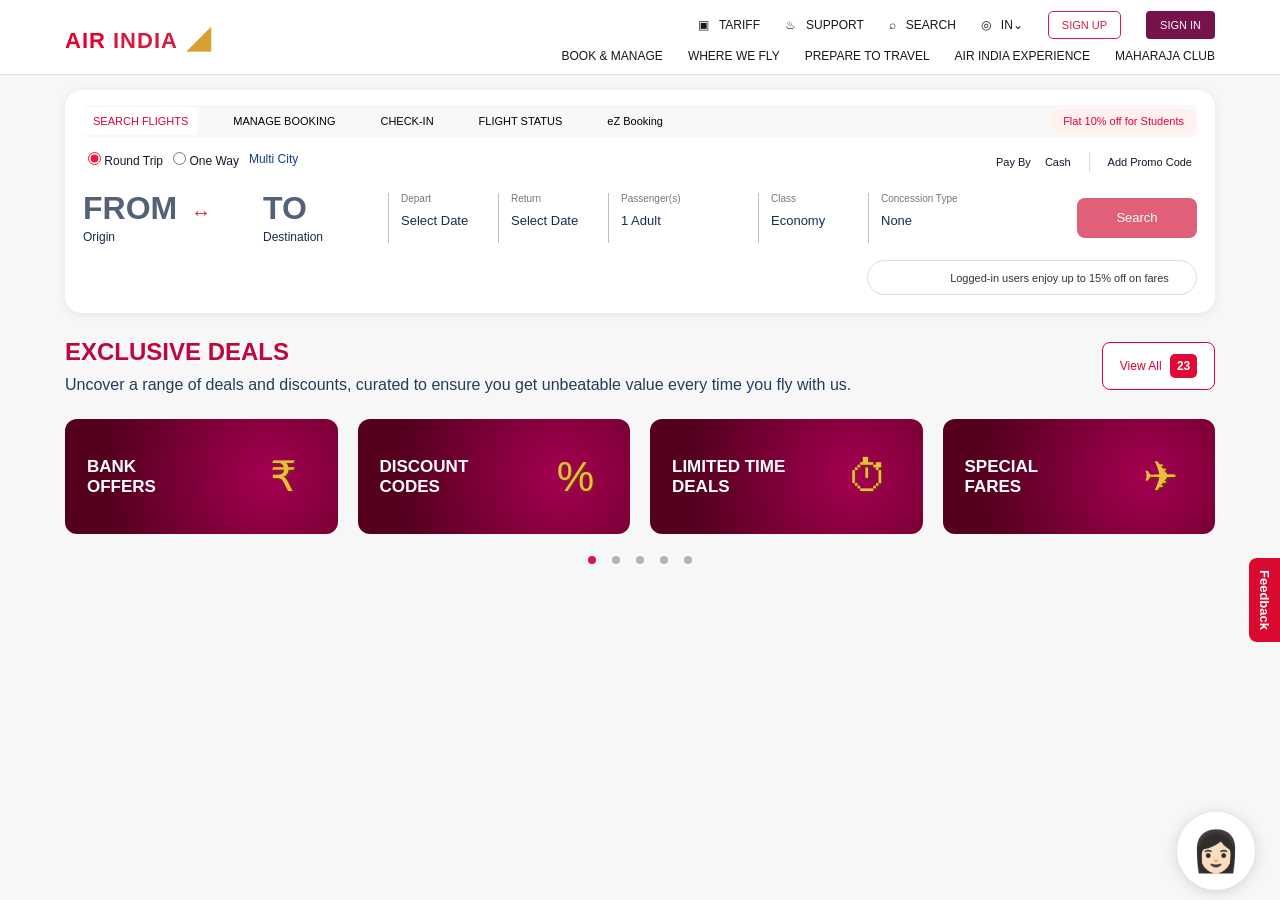
<file: clone_of_airindia_website_home/index.html>
<!DOCTYPE html>
<html lang="en">
<head>
    <meta charset="UTF-8">
    <meta name="viewport" content="width=device-width, initial-scale=1.0">
    <title>Air India Clone</title>
    <link rel="stylesheet" href="style.css">
</head>
<body>  

    <header class="navbar">
  
        <div class="logo">
            <span>AIR</span> INDIA
            <b>◢</b>    
        </div>

        <nav>
            <div class="top-nav">
                <a href="#">▣ &nbsp; TARIFF</a>
                <a href="#">♨ &nbsp; SUPPORT</a>
                <a href="#">⌕ &nbsp; SEARCH</a>
                <a href="#">◎ &nbsp; IN⌄</a>

                <button class="signup">SIGN UP</button>
                <button class="signin">SIGN IN</button>
            </div>

            <div class="bottom-nav">
                <a href="#">BOOK & MANAGE</a>
                <a href="#">WHERE WE FLY</a>
                <a href="#">PREPARE TO TRAVEL</a>
                <a href="#">AIR INDIA EXPERIENCE</a>
                <a href="#">MAHARAJA CLUB</a>
            </div>

        </nav>

    </header>

    <section class="search-container">

        <div class="tabs">

            <button class="active-tab">
                SEARCH FLIGHTS
            </button>

            <button>
                MANAGE BOOKING
            </button>

            <button>
                CHECK-IN
            </button>

            <button>
                FLIGHT STATUS
            </button>

            <button>
                eZ Booking
            </button>

            <span class="student-offer">
                Flat 10% off for Students
            </span>

        </div>

        <div class="search-options">

            <div class="trip-type">
                <label>
                    <input type="radio" name="trip" checked>
                    Round Trip
                </label>

                <label>
                    <input type="radio" name="trip">
                    One Way
                </label>

                <label class="multi">
                    Multi City
                </label>
            </div>


            <div class="payment">
                Pay By &nbsp; <strong>Cash</strong>
                <span></span>
                Add Promo Code
            </div>

        </div>

        <div class="flight-form">

            <div class="location">
                <div class="big-text">
                    FROM
                    <span>↔</span>
                </div>

                <small>Origin</small>
            </div>

            <div class="location to">
                <div class="big-text">
                    TO
                </div>

                <small>Destination</small>
            </div>

            <div class="field">
                <label>Depart</label>
                <strong>Select Date</strong>
            </div>

            <div class="field">
                <label>Return</label>
                <strong>Select Date</strong>
            </div>

            <div class="field passenger">
                <label>Passenger(s)</label>
                <strong>1 Adult</strong>
            </div>

            <div class="field">
                <label>Class</label>
                <strong>Economy</strong>
            </div>

            <div class="field concession">
                <label>Concession Type</label>
                <strong>None</strong>
            </div>

            <button class="search-btn">
                Search
            </button>

        </div>

        <div class="login-offer">
            <span></span>
            Logged-in users enjoy up to 15% off on fares
        </div>

    </section>

    <section class="deals">

        <div class="deals-heading">

            <div>
                <h1>EXCLUSIVE DEALS</h1>

                <p>
                    Uncover a range of deals and discounts, curated to ensure
                    you get unbeatable value every time you fly with us.
                </p>
            </div>

            <button class="view-all">
                View All
                <b>23</b>
            </button>

        </div>

        <div class="cards">

            <div class="card">

                <div class="card-text">
                    BANK<br>
                    OFFERS
                </div>

                <div class="card-icon">
                    ₹
                </div>

            </div>

            <div class="card">

                <div class="card-text">
                    DISCOUNT<br>
                    CODES
                </div>

                <div class="card-icon">
                    %
                </div>

            </div>

            <div class="card">

                <div class="card-text">
                    LIMITED TIME<br>
                    DEALS
                </div>

                <div class="card-icon">
                    ⏱
                </div>

            </div>

            <div class="card">

                <div class="card-text">
                    SPECIAL<br>
                    FARES
                </div>

                <div class="card-icon">
                    ✈
                </div>

            </div>

        </div>

        <div class="dots">

            <span class="active"></span>
            <span></span>
            <span></span>
            <span></span>
            <span></span>

        </div>

    </section>
    <div class="feedback">
        Feedback
    </div>
    <div class="chat">
        👩🏻
    </div>
</body>
</html>
</file>
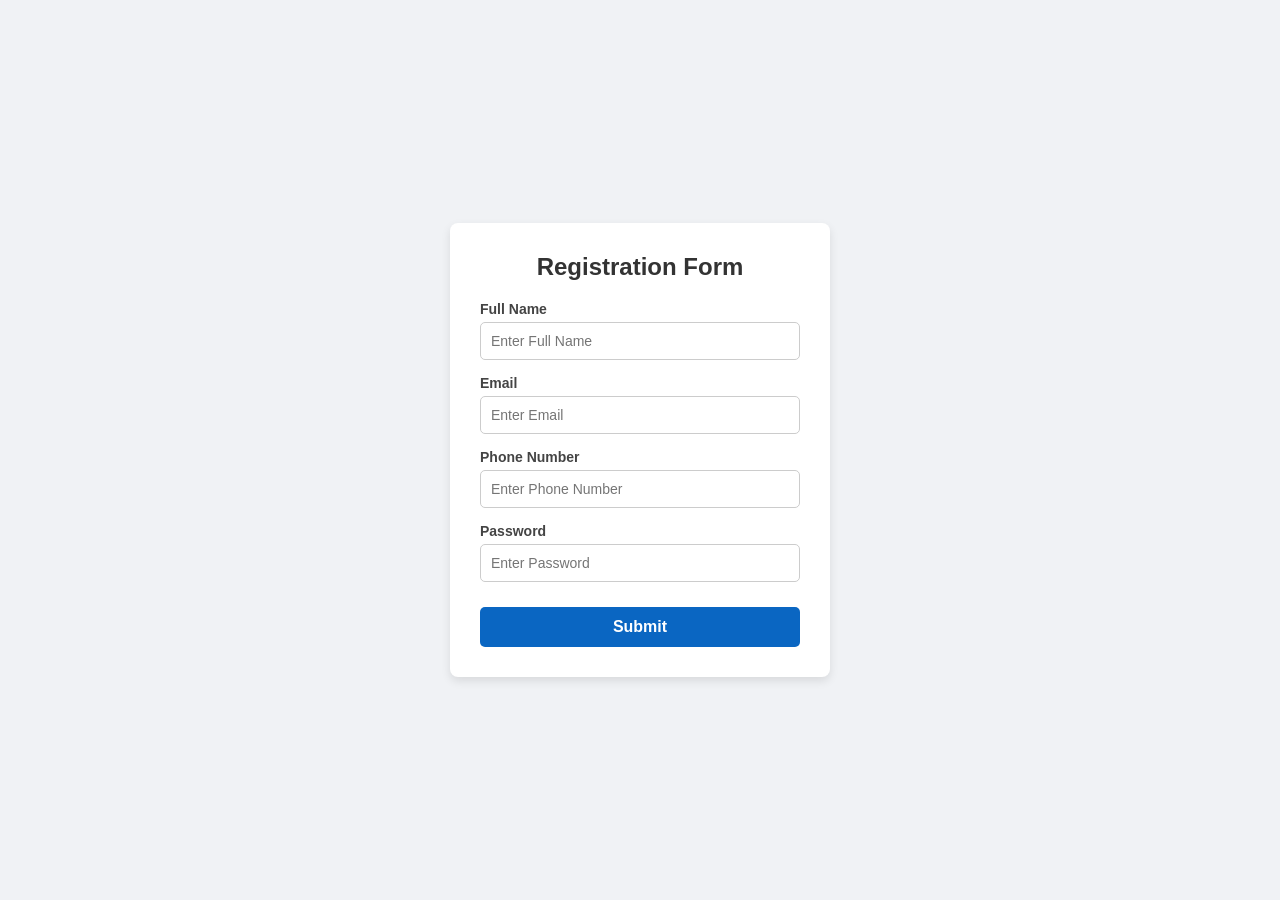
<file: Form/index.html>
<!DOCTYPE html>
<html lang="en">
<head>
    <meta charset="UTF-8">
    <meta name="viewport" content="width=device-width, initial-scale=1.0">
    <title>Simple Form</title>
    <link rel="stylesheet" href="style.css">
</head>
<body>

    <div class="form-container">
        <h2>Registration Form</h2>

        <form action="#">
            <div class="form-group">
                <label for="name">Full Name</label>
                <input type="text" id="name" name="name" placeholder="Enter Full Name" required>
            </div>

            <div class="form-group">
                <label for="email">Email</label>
                <input type="email" id="email" name="email" placeholder="Enter Email" required>
            </div>

            <div class="form-group">
                <label for="phone">Phone Number</label>
                <input type="tel" id="phone" name="phone" placeholder="Enter Phone Number">
            </div>

            <div class="form-group">
                <label for="password">Password</label>
                <input type="password" id="password" name="password" placeholder="Enter Password" required>
            </div>

            <button type="submit">Submit</button>
        </form>
    </div>

</body>
</html>
</file>
<file: clone_of_airindia_website_home/style.css>
* {
    margin: 0;
    padding: 0;
    box-sizing: border-box;
}

body {
    font-family: Arial, Helvetica, sans-serif;
    background: #f7f7f7;
    color: #101828;
}

.navbar {
    height: 75px;
    background: white;

    display: flex;
    align-items: center;

    padding: 0 65px;

    border-bottom: 1px solid #ddd;
}


.logo {
    width: 430px;

    font-size: 22px;
    font-weight: bold;

    color: #d7193f;
    letter-spacing: 1px;
}

.logo span {
    color: #e4002b;
}

.logo b {
    color: #d6a12e;
    font-size: 30px;
    margin-left: 3px;
}



nav {
    flex: 1;
}

.top-nav {
    display: flex;
    justify-content: flex-end;
    align-items: center;

    gap: 25px;

    margin-bottom: 10px;
}

.bottom-nav {
    display: flex;
    justify-content: flex-end;

    gap: 25px;
}

nav a {
    text-decoration: none;
    color: #171717;

    font-size: 12px;
}

.top-nav a {
    font-size: 12px;
}

.bottom-nav a {
    font-size: 12px;
}


/* BUTTONS */

.signup {
    background: white;

    border: 1px solid #df1c42;

    color: #df1c42;

    border-radius: 5px;

    padding: 7px 13px;

    font-size: 11px;
}

.signin {
    background: #76134d;

    color: white;

    border: none;

    border-radius: 4px;

    padding: 8px 14px;

    font-size: 11px;
}

.search-container {
    background: white;

    width: calc(100% - 130px);

    margin: 15px auto 0;

    border-radius: 17px;

    padding: 15px 18px 18px;

    box-shadow: 0 2px 10px rgba(0,0,0,0.08);
}


/* TABS */

.tabs {
    height: 32px;

    background: #f8f8f8;

    display: flex;
    align-items: center;

    gap: 25px;

    border-radius: 5px;
}

.tabs button {
    background: none;
    border: none;

    padding: 8px 10px;

    font-size: 11px;

    cursor: pointer;
}

.active-tab {
    color: #e20036 !important;

    background: white !important;

    border-radius: 5px;
}

.student-offer {
    margin-left: auto;

    background: #fff2ee;

    color: #e20036;

    padding: 6px 13px;

    border-radius: 10px;

    font-size: 11px;
}


/* SEARCH OPTIONS */

.search-options {
    display: flex;

    justify-content: space-between;

    margin-top: 15px;

    padding: 0 5px;
}

.trip-type {
    display: flex;
    gap: 10px;

    font-size: 12px;
}

.trip-type input {
    accent-color: #ed173f;
}

.multi {
    color: #153d88;
}

.payment {
    font-size: 11px;

    display: flex;
    align-items: center;

    gap: 8px;
}

.payment strong {
    font-weight: normal;
}

.payment span {
    height: 20px;

    width: 1px;

    background: #ddd;

    margin: 0 10px;
}



.flight-form {
    display: flex;

    align-items: center;

    margin-top: 18px;

    gap: 0;
}


.location {
    width: 180px;
}

.to {
    width: 125px;
}

.big-text {
    font-size: 32px;

    font-weight: bold;

    color: #536277;
}

.big-text span {
    color: #e51b3e;

    font-size: 20px;

    margin-left: 5px;
}

.location small {
    font-size: 12px;

    color: #172b4d;
}


.field {
    height: 50px;

    border-left: 1px solid #b9c0ca;

    padding: 0 12px;

    min-width: 110px;
}

.field label {
    display: block;

    color: #777;

    font-size: 10px;

    margin-bottom: 7px;
}

.field strong {
    font-size: 13px;

    font-weight: normal;

    color: #162d50;
}

.passenger {
    width: 150px;
}

.concession {
    width: 190px;
}



.search-btn {
    margin-left: auto;

    width: 120px;
    height: 40px;

    border: none;

    background: #df6078;

    color: white;

    border-radius: 8px;

    font-size: 13px;

    cursor: pointer;
}

.search-btn:hover {
    background: #cf4c65;
}


.login-offer {
    margin-left: auto;

    margin-top: 15px;

    width: 330px;

    height: 35px;

    border: 1px solid #ddd;

    border-radius: 20px;

    display: flex;

    align-items: center;

    justify-content: center;

    font-size: 11px;

    color: #333;
}

.login-offer span {
    width: 50px;
    height: 30px;

    border-radius: 20px;

    margin-right: 5px;

    background: white;
}


.deals {
    width: calc(100% - 130px);

    margin: 25px auto;
}


.deals-heading {
    display: flex;

    justify-content: space-between;

    align-items: center;
}

.deals h1 {
    color: #bd083d;

    font-size: 24px;

    margin-bottom: 10px;
}

.deals p {
    font-size: 16px;

    color: #263b5a;
}

.view-all {
    width: 113px;
    height: 48px;

    background: white;

    border: 1px solid #e20035;

    border-radius: 8px;

    color: #d90035;

    font-size: 12px;
}

.view-all b {
    background: #df0a35;

    color: white;

    padding: 5px 7px;

    border-radius: 5px;

    margin-left: 5px;
}


.cards {
    display: grid;

    grid-template-columns: repeat(4, 1fr);

    gap: 20px;

    margin-top: 25px;
}

.card {
    height: 115px;

    border-radius: 12px;

    background:
        radial-gradient(
            circle at 75% 50%,
            #a50050,
            #560020 75%
        );

    display: flex;

    align-items: center;

    justify-content: space-between;

    padding: 20px 22px;

    overflow: hidden;
}

.card-text {
    color: white;

    font-size: 17px;

    font-weight: bold;

    line-height: 1.15;
}

.card-icon {
    width: 65px;
    height: 65px;

    border-radius: 50%;

    display: flex;

    align-items: center;
    justify-content: center;

    font-size: 42px;

    color: #e9bc42;

    text-shadow:
        1px 1px 2px #6c4300;
}



.dots {
    display: flex;

    justify-content: center;

    gap: 16px;

    margin-top: 22px;
}

.dots span {
    width: 8px;
    height: 8px;

    border-radius: 50%;

    background: #adb4bd;
}

.dots .active {
    background: #dd123c;
}


.feedback {
    position: fixed;

    right: 0;
    top: 62%;

    background: #d9092f;

    color: white;

    padding: 12px 8px;

    writing-mode: vertical-rl;

    border-radius: 8px 0 0 8px;

    font-size: 13px;

    font-weight: bold;
}


.chat {
    position: fixed;

    right: 25px;
    bottom: 10px;

    width: 78px;
    height: 78px;

    background: white;

    border-radius: 50%;

    box-shadow: 0 2px 15px rgba(0,0,0,0.15);

    display: flex;

    justify-content: center;
    align-items: center;

    font-size: 40px;
}
@media (max-width: 1000px) {

    .navbar {
        padding: 0 25px;
    }

    .logo {
        width: 200px;
    }

    .bottom-nav {
        display: none;
    }

    .cards {
        grid-template-columns: repeat(2, 1fr);
    }

    .flight-form {
        flex-wrap: wrap;
        gap: 15px;
    }

    .search-container,
    .deals {
        width: calc(100% - 40px);
    }

}


@media (max-width: 600px) {

    .notice {
        padding: 0 15px;
    }

    .top-nav {
        display: none;
    }

    .navbar {
        height: 60px;
    }

    .search-options {
        flex-direction: column;
        gap: 15px;
    }

    .payment {
        display: none;
    }

    .cards {
        grid-template-columns: 1fr;
    }

    .deals-heading {
        flex-direction: column;
        align-items: flex-start;
        gap: 15px;
    }

    .flight-form {
        display: block;
    }

    .location,
    .to,
    .field {
        width: 100%;
        margin-bottom: 15px;
    }

    .field {
        border-left: none;
        border-bottom: 1px solid #ddd;
        padding: 10px 0;
    }

    .search-btn {
        width: 100%;
    }

    .login-offer {
        width: 100%;
    }

}
</file>
<file: Form/style.css>
* {
    margin: 0;
    padding: 0;
    box-sizing: border-box;
}

body {
    font-family: Arial, sans-serif;
    background-color: #f0f2f5;
    display: flex;
    justify-content: center;
    align-items: center;
    min-height: 100vh;
}

.form-container {
    background-color: #ffffff;
    padding: 30px;
    border-radius: 8px;
    box-shadow: 0 4px 10px rgba(0, 0, 0, 0.1);
    width: 100%;
    max-width: 380px;
}

.form-container h2 {
    text-align: center;
    margin-bottom: 20px;
    color: #333333;
}

.form-group {
    margin-bottom: 15px;
    display: flex;
    flex-direction: column;
}

.form-group label {
    margin-bottom: 5px;
    font-size: 14px;
    font-weight: bold;
    color: #444444;
}

.form-group input {
    padding: 10px;
    font-size: 14px;
    border: 1px solid #cccccc;
    border-radius: 5px;
    outline: none;
    transition: border-color 0.3s;
}

.form-group input:focus {
    border-color: #0a66c2;
}

button {
    width: 100%;
    padding: 11px;
    background-color: #0a66c2;
    color: #ffffff;
    font-size: 16px;
    font-weight: bold;
    border: none;
    border-radius: 5px;
    cursor: pointer;
    margin-top: 10px;
    transition: background-color 0.3s;
}

button:hover {
    background-color: #084e96;
}
</file>
